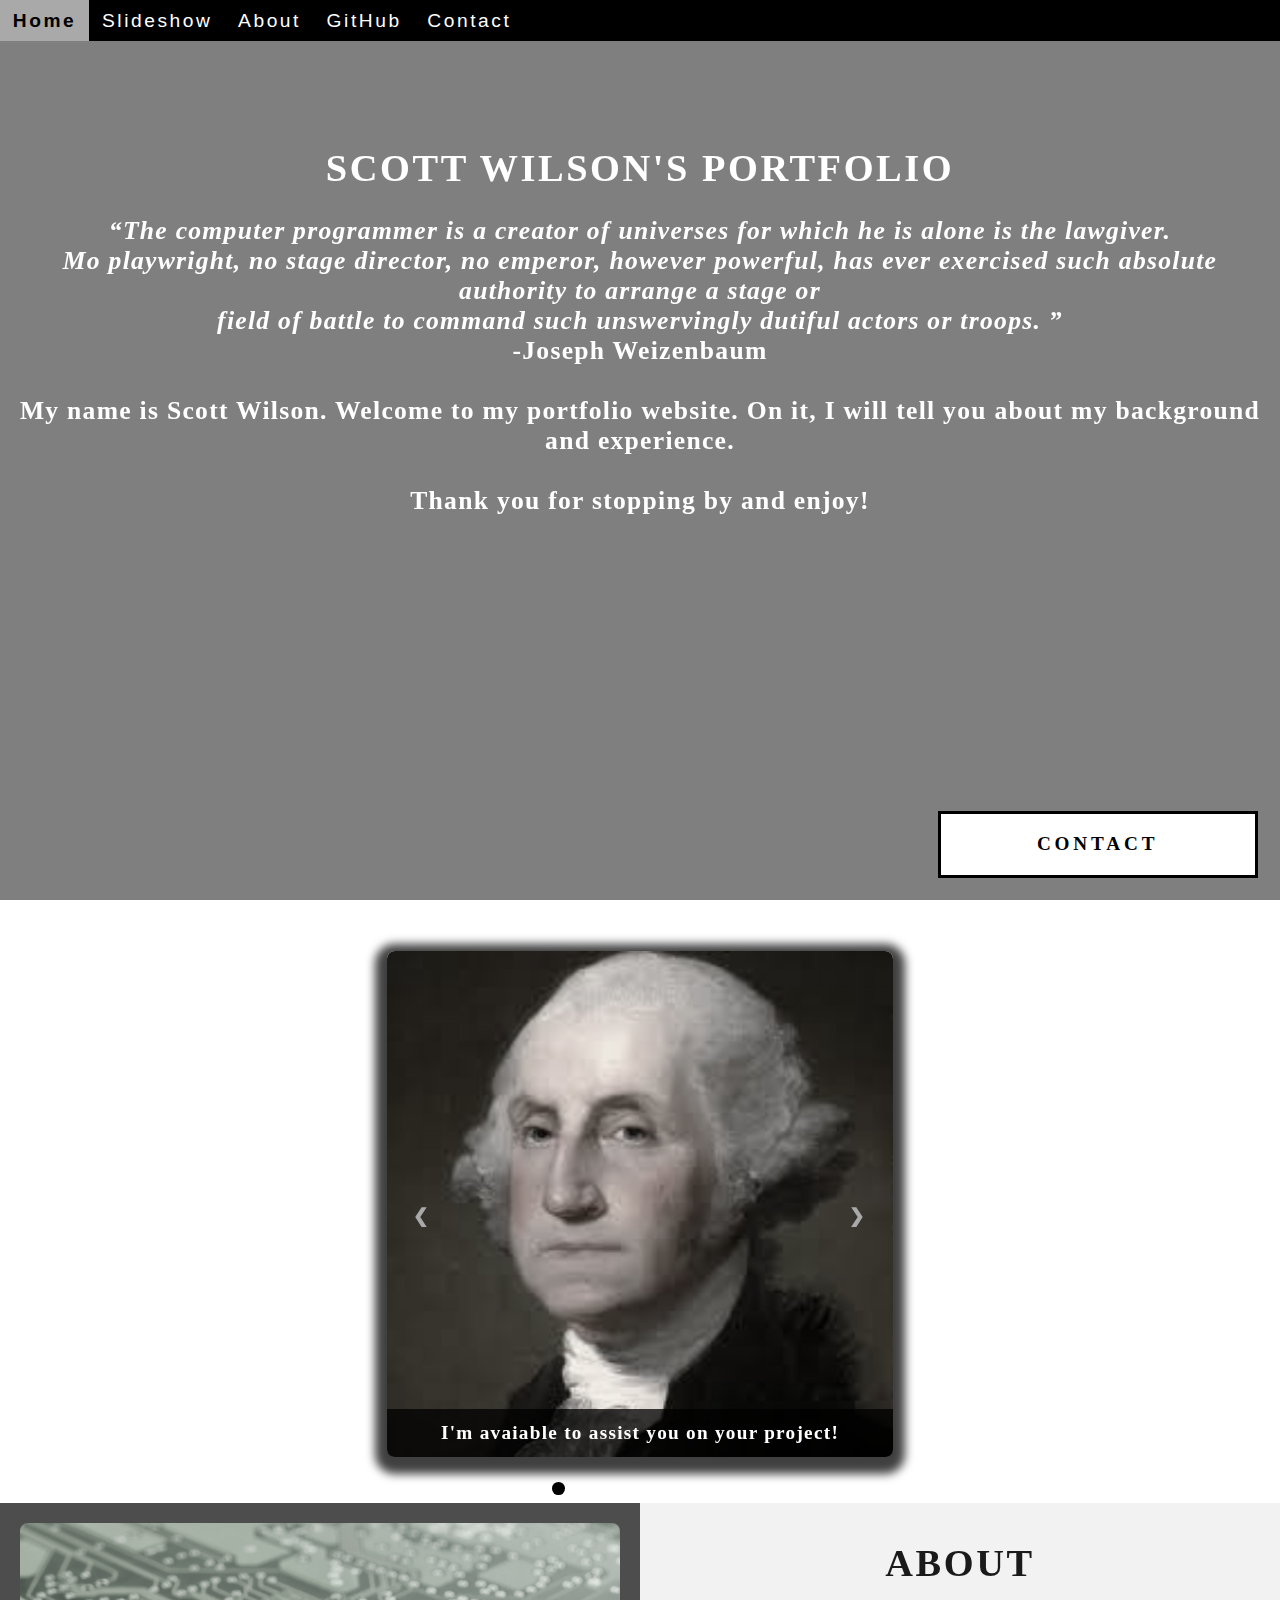
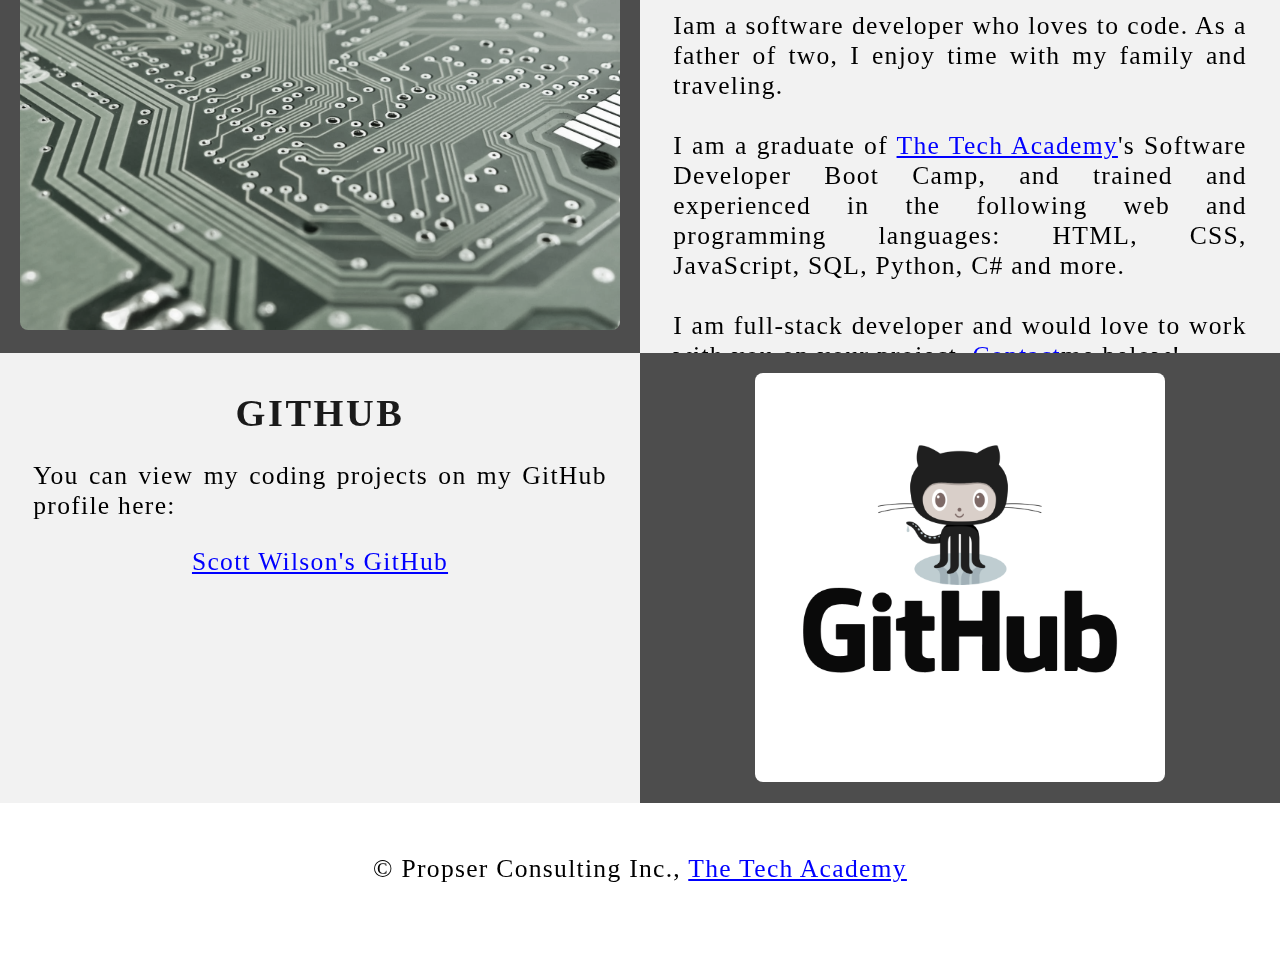
<file: PORTFOLIO UPGRADE ASSIGNMENT/index.html>
<!DOCTYPE html>
<html>

    <!--Head-->
    <head>
        <meta charset="UTF-8">
        <meta name="viewport" content="width=device-width" />
        <title>Scott Wilson</title>
        <link rel="shortcut" icon" type="img/jpg" href="images/board_electronics.png">
        <link rel="stylesheet" type="text/css" href="css/sample_portfolio.css">
    </head>

    <!--Body-->
    <body class="Background">

    <!--Navbar-->
    <div class="Navbar">
        <a class="active" href="#Home">Home</a>
    
        <!--New section added-->
        <a href="#Slideshow">Slideshow</a>
        <a href="#About">About</a>
        <a href="#GitHub">GitHub</a>

        <!--Onclick and ondblclick functions added to open and close the contact form-->
        <a onclick="openForm()" ondblclick="closeForm()" class="contact">Contact</a>
    </div>

    <!--Background video-->
    <div id="Home">
        <video autoplay muted loop id="Typing_Video">
            <source src="images/video/Typing.mp4" type="vidoe/mp4">

            <!--Display message if video fails to run-->
            Your browser does not support HTML5 video. 
        </video>
    </div>

    <!--Video text-->
    <div class="Video_Text">
        <h1 class="white-text">Scott Wilson's Portfolio</h1>
        <strong>
            <p class="center">
                <q>The computer programmer is a creator of universes for which he is alone is the lawgiver. 
                    <br>Mo playwright, no stage director, no emperor, however powerful, has ever exercised such absolute authority to arrange a stage or
                    <br>field of battle to command such unswervingly dutiful actors or troops.
                </q>
                <br> -Joseph Weizenbaum<br>
                <br>
                My name is Scott Wilson. Welcome to my portfolio website. On it, I will tell you about my background and experience.
                <br>
                <br>Thank you for stopping by and enjoy!
            </p>
        </strong>
    </div>

    <!--Slideshow section added-->
    <div id="Slideshow">
        <div id="Slideshow_Background">
            <div id="Slideshow_Container">

            <!--Slide 1 of 6-->
            <div class="mySlides fade">
                <img class="Slideshow_Images" src="images/Sqaure _Custom_ Picture.png" alt="Picture of yourself">
                <div class="text">I'm avaiable to assist you on your project!</div>
            </div>

            <!--Slide 2 of 6-->
            <div class="mySlides fade">
                <img class="Slideshow_Images" src="images/HTML_CSS_and_JavaScript.jpeg" alt="HTML, CSS and JS logos">
                <div class="text">I am a full-stack software developer,<br> trained in:<br>HTML, CSS, JavaScript,</div>
            </div>

            <!--Slide 3 of 6-->
            <div class="mySlides fade">
                <img class="Slideshow_Images" src="images/Python.png" alt="Python logo">
                <div class="text">the popular programming language Python,</div>
            </div>

            <!--Slide 4 of 6-->
            <div class="mySlides fade">
                <img class="Slideshow_Images" src="images/C_Sharp_and_Dot_NET.png" alt="C# logo">
                <div class="text">C#, .NET Framework, ASP.NET, MVC, </div>
            </div>

            <!--Slide 5 of 6-->
            <div class="mySlides fade">
                <img class="Slideshow_Images" src="images/SQL_and_Database.jpg" alt="SQL logo">
                <div class="text">back end development, database and SQL.</div>
            </div>

            <!--Slide 6 of 6-->
            <div class="mySlides fade">
                <img class="Slideshow_Images" src="images/board_electronics.png" alt="Replace with a picture of your choosing">
                <div class="text"><a class="white-text contact" onclick="openForm()">Contact me now!</a></div>
            </div>

            <!--Previous and next buttons-->
            <a class="Previous" onclick="plusSlides(-1)">&#10094;</a>
            <a class="Next" onclick="plusSlides(1)">&#10095;</a>
        </div>
        <br> <!--Adds a space between the slideshow images and the dots-->

        <!---Slideshow dots (these are antoher way for users to navigate through the slideshow)-->
        <div style="text-align: center;">
            <span class="dot" onclick="currentSlide(1)"></span>
            <span class="dot" onclick="currentSlide(2)"></span>
            <span class="dot" onclick="currentSlide(3)"></span>
            <span class="dot" onclick="currentSlide(4)"></span>
            <span class="dot" onclick="currentSlide(5)"></span>
            <span class="dot" onclick="currentSlide(6)"></span>
            <span class="dot" onclick="currentSlide(7)"></span>
        </div>
    </div>
</div>

        <!--About section-->
        <div class="Row" id="About">

            <!--Left Column-->
            <div class="Column_2">
                <img src="images/board_electronics.png" alt="Replace with a picture of your choosing">
            </div>

            <!--Right Column-->
            <div class="Column_1">
                <h1>About</h1>
                <p>Iam a software developer who loves to code. As a father of two, I enjoy time with my family and traveling.
                    <br>
                    <br>I am a graduate of <a href="https://www.learncodinganywhere.com" target="_blank">The Tech Academy</a>'s Software Developer Boot Camp, and trained and experienced in the following web and programming languages: HTML, CSS, JavaScript, SQL, Python, C# and more.
                    <br>
                    <br>I am full-stack developer and would love to work with you on your project. <a onclick="openForm()" class="contact">Contact</a>me below!
                </p>
            </div>
        </div>

        <!--GitHub section-->
        <div class="Row" id="GitHub">

            <!--Left Column-->
            <div class="Column_1">
                <h1>GitHub</h1>
                <p>You can view my coding projects on my GitHub profile here:
                    <br>
                    <p class="center"><a href="https://github.com/scottmwilson" target="_blank">Scott Wilson's GitHub</a></p>
                </p>
            </div>

            <!--Right Column-->
            <div class="Column_2">
                <a href="https://github.com/scottmwilson" target="_blank"><img src="images/GitHub.png"></a>
            </div>
        </div>

        <!--Contact Form-->
        <div id="Contact">
            <button onclick="openForm()" class="Pop_Up_Button">CONTACT</button>
            <div class="form-popup" id="myForm">
                <form action="https://formspree.io/info@learncodinganywhere.com" method="POST" class="form-container">
                    <!--Here we are using a free online service for https://formspree.io/ to send out contact form to an email address of our choosing - note: it will not run unless live on the internet, you have to push your online website firs-->
                    <h1>Contact</h1>
                    <label for="name"><b>Name</b></label>
                    <input type="text" placeholder="Type your name here" name="name" required>
                    <label for="phone"><b>Phone</b></label>
                    <input type="text" placeholder="Type your phone number here" name="name" required>
                    <label for="email"><b>Email</b></label>
                    <input type="text" placeholder="Type your email address here" name="name" required>
                    <label for="message"><b>Message</b></label>
                    <input type="text" placeholder="Type your message here" name="name" required>
                    <button type="submit" class="btn">SUBMIT</button>
                    <button type="button" class="btn cancel" onclick="closeForm()">CLOSE</button>
                </form>
            </div>
        </div>

        <!---Footer Section-->
        <footer>
            <p class="center">&copy Propser Consulting Inc., <a href="https://www.learncodinganywhere.com/" target="_blank">The Tech Academy</a></p><br>
        </footer>

        <script src="js/sample_portfolio.js"></script>

    </body>
</html>
</file>
<file: PORTFOLIO UPGRADE ASSIGNMENT/css/sample_portfolio.css>
/***** GENERAL STYLING *****/

/*Affects entire document */
html {
    scroll-behavior: smooth; /*This ensures that the page scrolling is smooth when the buttons on the nav bar is clicked */
}

/* Body */
body {
    margin: 0%; /* This ensures our site displays all the way to the edge of the browser screen */
    opacity: 1; /* This and transition affect the page loading fade in effect */
    transition: 3s opacity; /* This causes a 3 second fade in */
    letter-spacing: .2vw; /* vw is a relative measurement, 1vw is equal to 1% of the viewport width */
    font-family: Avant Garde, Helvetica;
    font-size: 1.5vw; 
    overflow-x: hidden; /* This prevents the horizontal scroll bar from appearing when the quote is hovered over */
    user-select: none; /* This prevents the text on the webpage from being highlighted by the user */
}

/* This section contributes to the fade effect for the page that occurs when the page is loaded */
body.fade-out {
    opacity: .1; /* This sets the level of opacity at the start of page load */
}

/* Heading 1 elements */
h1 {
    text-transform: uppercase; /*capitalizing all h1 headings */
    font-family: "Trebuchet MS", Optima; /* Sets the font family of all h1 headings */
    text-align: center; /* Centering all h1 elements */
    margin-top: 3%; /* Adds a small margin above h1 elements */
    color: #1a1a1a; 
}

/* Heading 1 element hover effect */
h1:hover {
    filter: grayscale(5%); /* Adds a slightly gray filter to the h1 headings when hovered over */
    transform: scale(1.1); /* When the h1 elements are hovered over they increase in size by 1.1 */
    transition: transform 1s; /* This causes the transformation to last 1 second */
}

/* Styling for Portfolio Title Text */
.white-text {
    color: #fff;/* This is used to change the color of the Portfolio Title text */
    padding-top: 10vh; /* Adds padding (equal to 10% of the viewport height) to the top of the Portfolio Title text */
}

/* Paragraph elements */
p {
    font-family: Perpetua, Rockwell Extra Bold;
    text-align: justify; /* This justifies the text within paragraph elements */
    letter-spacing: .1vw; /* This expands the text slightly */
    font-size: 2.5vw; /* Relative font sizing equal to 2.5% of the viewport width */
    padding-left: 1vw; /* Relative padding equal to 1% of the viewport width */
    padding-right: 1vw; /* Relative padding equal to 1% of the viewport width */
}

/* Paragraph element hover effect */
p:hover {
    transition: transform 1s; /* This makes the transform effect last 1 second */
	transform: scale(1.01); /* This makes the paragraphs increase slightly in size when hovered over */
}

/* Center class - this applies to all centered text */
.center {
    text-align: center; /* This center aligns the text */
}

/* Center align elements hover effect - This only affects the quote, github link, and footer */
.center:hover {
    transition: transform 2s; /* This makes the transform effect last 2 seconds */
    transform: scale(1.1); /* This makes the elements with class "center" increase in size by 1.1 when hovered over */
}

/* Anchor elements */
a {
    color: blue; /* This ensures all links are blue */
    cursor: pointer; /* This ensures all links change the mouse to a pointer when hovered over or clicked */
    text-decoration: underline; /* This ensures all links are underlined */
}

/* Quotation elements */
q {
    font-style: italic; /* Makes the quote italicized */
}

/* Image elements */
img {
    filter: grayscale(75%); /* This rids our pictures of 75% of their color */
    border-radius: 8px; /* Gives all images slightly rounded corners */
    max-width: 100%; /* Ensures all images stay within the width of their container */
    max-height: 100%; /* Ensures all images stay within the height of their container */
    display: block; /* By specifying block display we can ensure our images are able to be centered */
    margin: auto auto auto auto; /* This centers all images */
}

/* Image element hover effects */
img:hover {
	filter: grayscale(5%);  /* Brings back most of the image's color when hovered over */
}

/*Styling for footer element */
footer {
    padding: 2%; /* This gives the footer padding that is equal to 2% of the width of the element's area */
    background-color: white;
}
/***** End of General Styling *****/

/***** Navbar Styling *****/
.Navbar {
    overflow: hidden; /* This ensures that any content that overflows beyond the boundary of our nav bar is not displayed */
    background-color: black; /* This colors the navbar black */
    position: fixed; /* This keeps the navbar at the top of the screen as we scroll */
    top: 0; /* This ensures no space is displayed above the navbar */
    width: 100%; /* This makes the navbar span the entire width of the page */
    z-index: 1; /* This ensures other elements don't display over the navbar */
    -webkit-animation: moveNav 5s; /* Safari 4.0 - 8.0 */
    animation: moveNav 5s; /* This makes the moveNav animation last 5 seconds */
}

/* The animation effect for moving the nav bar in from above the left of the screen on page load */
@keyframes moveNav {
    from {left: -100vw;} /* The navbar is starting off screen to the left */
    to { left: 0vw;} /* This moves the navbar into place on the screen */
}

/*Navbar Links */
.Navbar a {
    float: left; /* This specifies that the text floats on the left on the navbar */
    display: block; /* This ensures that other text will be displayed on the same line or row, instead of a new line */
    color: white; /* This is the font color for text on our navbar */
    padding: .75vw 1vw; /* This adds padding around our text */
    text-decoration: none; /* This gets rid of the underlines under the text on our navbar */
    font-family: Avant Garde, Helvetica; /* This specifies the font family for text on our navbar */
    font-size: 1.5vw; /* This specifies the font size for text on our navbar */
    text-align: center; /* This centers the text within its container */
    position: relative; /* This sets the text relative to its normal positioning, allowing us to use the animation below */
    -webkit-animation: moveNavText 5.75s; /* Animation for Safari 4.0 - 8.0 */
    animation: moveNavText 5.75s; /* Applies the moveNavText animation for 5.75s */ 
}

/* The animation effect for moving the nav bar links in from above the top of the screen on page load */
@keyframes moveNavText {
    from {top: -100vw;} /* This sets the navbar text 100% above the viewport */
    to {top: 0vw;} /* This lowers the navbar text onto the navbar */
}

/*Navbar hover effects */
.Navbar a:hover {
    background-color: #f4f4f4; /* Defines the background color that will display when you hover over the link */
    color: black; /* This defines the font color that will display when navbar a elements are hovered over */
    font-weight: bold; /* This makes the text on the navbar bold when hovered over */
    cursor: pointer;
    transition: 0.5s ease-in; /* Creates a smooth transition for the hover trigger */
}

/* Navbar home button */
.Navbar a.active { /* This targets the a element on the navbar with the "active" class */
    background-color: darkgray;
}
/***** End of Navbar Styling *****/

/***** Video Styling *****/
/* Formatting for background video */
#Typing_Video {
    position: fixed; /* This fixes the video to the page */
    right: 0; /* This ensures there is no space between the edge of the video and the edge of the page */
    bottom: 0; /* This ensures no space between the edge of the video and the bottom of the page */
    min-width: 100%; /* This ensures the video is displayed across the full width of the page */
    z-index: -1; /* This places the video behind the other elements on the page */
}

/* Screens that are 576px and smaller will not display the background video */
@media screen and (max-width: 576px) {
    #Typing_Video {
        display: none;
    }
}

/* Texts over the video */
.Video_Text {
    background: rgba(0, 0, 0, 0.5); /* This provides a semi-transparents background for the text to sit over */
    color: white; /* Makes the font color white */
    width: 100%; /* Ensures the video-text container fills the width of the video */
    height: 100vh; /* This ensures the video-text container fills the height of the viewport so that the slideshow is not partially displayed */
    padding-top: 2vh; /* This adds padding around the video-text container so that the background goes slightly beyond the text */
    position: relative; /* This sets the text relative to its normal positioning, allowing us to use the animation below */
    -webkit-animation: moveVideoText 5.75s; /* Animation for Safari 4.0 - 8.0 */
    animation: moveVideoText 5.75s; /* moveVideoText animation set to 5.75s to match the movenavText animation */
}

/* This animation effect causes the overlay video text to move up from the bottom of the page upon page load */
@keyframes moveVideoText {
    from {top: -100vw;} /* This sets the position of the video text to above the viewport */
    to {top: 0vw;} /* This moves the video text to the normal positioning on the viewport */
}
/***** End of Video Styling *****/

/***** Slideshow Styling *****/
#Slideshow_Background {
    background: rgba(255, 255, 255, 0.35); /* This creates a slightly transparent white background that's palced over the video in the background */    
}

.mySlides{
    display: none; /* This prevents the images from being displayed, we will use JS to display these */
}

/* Slideshow section / container */
#Slideshow_Container {
    width: 39.5vw; /* Relative sizing of the container for the slidewshow set to 39.5% of the viewport width */
    height: auto; /* The height of the container is automatically adjusted based on the content it is displaying */
    padding-top: 4%; /* Adds a small padding to the top of the slideshow container */
    position: relative; /* This sets the container relative to its normal positioning */
    margin:auto; /* This will horizontally center the container on the page */
}

/* Remove the underline from the previous and next buttons on the slideshow */
#Slideshow_Container a {
    text-decoration: none;
}

/* Images contained within the slideshow */
.Slideshow_Images {
    vertical-align: middle; /* This centers the images vertically within the slideshow container */
    height: auto; /* The height of the images is automatically adjusted based on the content, ie if your images are different sizes, they will display as different sizes */
    box-shadow: 0px 5px 10px 12px rgba(0, 0, 0, .75); /* Adds a shadow around the slideshow images */
    width: 100%; /* The width of the images is automatically adjusted based on the content */
}

/* Next and previous buttons */
.Previous, .Next {
    cursor: pointer; /* Changes the mouse to a pointer when the buttons are selected */
    position: absolute; /* This makes the next and previous buttons positioned relative to the slideshow container */
    top: 50%; /* This moves the buttons up in the slideshow container */
    width: auto; /* The width of the buttons is automatically adjusted based on the content */
    padding: 2vw; /* Adds padding equal to 2% of the viewport width */
    color: darkgray; 
    font-weight: bold;
    font-size: 1.5vw;
    border-radius: 0 3px 3px 0; /* Adds a slightly rounded border on the top and bottom right corners */
    user-select: none; /* This property makes it so that the user cannot highlight the text */
    transition: 0.6s ease; /* This specifies the details of the hover transition for these elements */
}

/* Positioning the next button on the right hand side */
.Next {
    right: 0; /* This moves the next button to the right side of the slideshow container */
    border-radius: 3px 0 0 3px; /* This changes the border radius on the next button to the top and bottom left of the button */
}

/* Hover effect on slide show buttons */
.Previous:hover, .Next:hover {
    background-color: rgba(0, 0, 0, 0.8); /* Makes the background of the arrows a transparent gray color */
    color: white; /* Makes the arrows white when hovered over */
}

/* Slideshow text */
.text {
    color: white; 
    padding: 1vw;
    position: absolute; /* This ensures the text is positioned within the image */
    bottom: 0; /* This property sets the text at the bottom of the image */
    width: 100%; /* The element covers the full width of the image */
    text-align: center; /* The text is center aligned within the image */
    font-family: Perpetua, Rockwell Extra Bold;
    letter-spacing: .1vw; /* This gives slight spacing between the letters */
    font-size: 1.5vw; /* Font size is relative to the size of the viewport width */
    background-color: rgba(0, 0, 0, 0.75); /* Gives a slightly transparent black background */
    font-weight: bold;
    border-radius: 0px 0px 7px 7px; /* Gives the text background rounded corners on the bottom left and right corners */
}

/* Styling of the dots under the slideshow */
.dot {
    cursor: pointer; /* The cursor changes to pointer when hovered over the dots */
    height: 1vw; /* The dots are sized relative to the viewport width */
    width: 1vw;
    margin: .25vw; /* adds additional spacing between the dots */ 
    background-color: white; /* Makes the dots white */
    border-radius: 50%; /* Makes the dots circles by rounding each corner */
    display: inline-block; /* Allows the dots to sit next to eachother rather than on a new line */
    transition: background-color 0.6s ease; /* When clicked on the dots transition to a different color when clicked or hovered over (the affect is defined below) */
    z-index: 1; /* This ensures the dots will be displayed above any other elements */
}

/* Hover effect for slideshow dots */
.active, .dot:hover {
    background-color: black; /* Sets the color of the dots when active or hovered over */
}

/* Fading animation for slideshow */
.fade {
    animation-name: fade; /* Fade animation is defined below */
    animation-duration: 1.5s; /* The animation lasts 1.5 seconds */
    -webkit-animation-name: fade; /* Same as above for Safari 4.0-8.0 */
    -webkit-animation-duration: 1.5s;
}

@-webkit-keyframes fade {
    from {opacity: .4;} /* Image starts transparent */
    to {opacity: 1;} /* Image ends opaque */
}

@keyframes fade {
    from {opacity: .4;} /* Image starts transparent */
    to {opacity: 1;} /* Image ends opaque */
}
/***** End Slideshow Styling *****/

/***** Table Styling -  this section covers the styling of the columns and rows within the table *****/
* { /*The asterisk is a universal selector that applies this effect to all elements on the page */
    box-sizing: border-box; /* This creates a box with a border within which we will place most of our text */
} 

.Column_1 {
    float: left;
    width: 50%; /* This ensures the column takes up half of the page width */
    padding: 1.6%;
    height: 450px; /* This sets the height of the column to 400px -  this may need to be adjusted depending on the text you enter */
    background-color: #f2f2f2; /* Sets the background color of the left columns */
}

.Column_2 {
    float: left;
    width: 50%;
    padding: 1.6%;
    height: 450px;
    background-color: #4d4d4d;
}

/* This inserts something after the content of selected elements (in this case the elements with class "Row") */
.Row:after {
	content: ""; /* By leaving this blank, we are allowing the footer (covered lower down) to be displayed - removing it makes the footer overwrite a column */
	display: table; /* The display property specifies the type of display behavior; the table value tells the browser to treat the element as a table */
	clear: both; /* This clears any other elements from floating on the left or the right of an element */
}
/***** End of Table Styling *****/

/***** Contact Form Styling *****/
/* Button used to open the contact form - fixed at the bottom of the page */
.Pop_Up_Button {
    position: fixed; /* The element is positioned relative to the viewport and stays in the same location no matter what */
    bottom: 1.75vw; /* Positions the button slightly up from the bottom of the viewport */
    right: 1.75vw; /* Positions the viewport slightly right from the side of the viewport */
    width: 25vw; /* Sets the width relative to the viewport width */
    background-color: white; /* Sets the background color of the button to white */
    color: black; /* Sets the color of the button text to black */
    border: solid black; /* This makes a solid black border around the button */
    cursor: pointer; /* This changes the cursor when hovered over the button to a pointer */
    -webkit-animation: movePopup 5s; /* Animation for 5 seconds for Safari 4.0-8.0 */
    animation: movePopup 5s; /* Animation set for 5 seconds */
}

/* movePopup animation moves the button from off the right side of the screen to its fixed location on the viewport */
@keyframes movePopup {
    from {right: -40vw;} 
    to {right: 1.75vw;}
}

@-webkit-keyframes movePopup {
    from {right: -40vw;} 
    to {right: 1.75vw;}
}

/* Styling for the contact form */
.form-popup {
    z-index: 8; /* This z-index ensures the contact form shows above all other elements on the page */
    display: none; /* Set the display to none, we will use JavaScript to show the contact form */
    position: fixed; /* The form stays in the same location no matter what */
    bottom: .5vw; /* Slightly up from the bottom of the viewport */
    right: .5vw; /* Slightly in from the right side of the viewport */
}

/* Form styling */
.form-container {
    max-width: 49vw; /* Relative sizing of the form container - 49% of the viewport width */
    padding: 1vw; /* Adds padding between the form-popup and the form-container */
    background-color: white; 
}

/* Input fields */
.form-container input[type=text] {
    width: 100%; /* The input boxes completely fill the width of the form-container */
    padding: .93vw; /* Adds padding to the input boxes */
    margin: .6vw 0 .6vw 0; /* Adds space between the input boxes and the labels */
    border: none; /* Removes the border from the input boxes */
    background: Gainsboro; /* Sets the background color of the input boxes */
    font-size: 1vw; /* Relative font sizing based on the width of the viewport */
}

/* General styling for all buttons */
button {
    font-family: "Trebuchet MS", Optima;
    letter-spacing: .3vw; /* Adds slight spacing between the letters */
    font-size: 1.5vw; /* Relative sizing of text */
    font-weight: bold; 
    padding: 1.5vw; /* Adds padding to the text in the button */
    cursor: pointer; /* Changes the cursor to pointer over button elements */
    width: 100%; /* Sets the width of the buttons to 100% of their containers */
    height: auto; /* Allows the height to be resized depending on the content showing */
}

/* Hover effect for contact and submit buttons */
button:hover, .form-container .btn:hover {
    color: white; /* This makes the text in the buttons white when hovered over */
    background-color: black; /* The background of the button changes to black when hovered over */
    transition-duration: 1s; /* This makes the transition last 1 second */
    -webkit-transition-duration: 1s; /* For Safari 4.0-8.0 */
    border-color: silver; /* The border turns silver when the button is hovered over */
}

/* Submit button */
.form-container .btn {
    background-color: white; 
    color: black;
    border-color: black;
    margin-bottom: 1vh; /* Adds space between the submit button and the close button */
}

/* Close button */
.form-container .cancel {
    background-color: black;
    color: white;
    border-color: gray;
}

/* Styling for close button on hover */
.form-container .cancel:hover {
    color: white;
    background-color: darkred;
    transition-duration: 1s;
    -webkit-transition-duration: 1s;
    border-color: black;
}
/***** End of Contact Form Styling *****/

/***** Media Query Section *****/
/*Media rules for paragraph font size for different screen sizes*/
@media screen and (max-width: 527px) {
    p {
        font-size: 3.75vw;
    }
}

@media screen and (min-width: 528px) and (max-width: 660px) {
    p {
        font-size: 3.5vw;
    }
}

@media screen and (min-width: 661px) and (max-width: 799px) {
    p {
        font-size: 2.75vw;
    }
}

@media screen and (min-width: 800px) and (max-width: 924px) {
    p {
        font-size: 2.5vw;
    }
}

@media screen and (min-width: 925px) and (max-width: 1050px) {
    p {
        font-size: 2.25vw;
    }
}

@media screen and (min-width: 1051px) and (max-width: 1310px) {
    p {
        font-size: 2vw;
    } 
}

@media screen and (min-width: 1311px) and (max-width: 1535px) {
    p {
        font-size: 1.75vw;
    }
}

@media screen and (min-width: 1536px) and (max-width: 2269px) {
    p {
        font-size: 1.5vw;
    }
}

@media screen and (min-width: 2270px) {
    p {
        font-size: 1.35vw;
    }
}

/*Media rule for navbar links for different screen sizes*/
/* Screens 1080px and smaller will display navbar links equally distributed */
@media screen and (max-width: 1080px) {
    .Navbar a{
        width: 20%; /* This sets each navbar link to 1/5 of the navbar */
        font-size: 2.5vw;
    }
}

/* Media rules to enlarge the font of the white text for smaller screens */
@media screen and (max-width: 1080px) {
    .quote{
        font-size: 3.5vw;
    }

    .white-text {
        font-size: 4.5vw;
    }
}

/* Media rules to increase the size of the columns for larger screens */
@media screen and (min-width: 1725px) {
    .Column_1 {
        height: 550px;
    }
    .Column_2 {
        height: 550px;
    }
}


/*Media rule to remove margin-top from h1 elements for extra large screens (so that the paragraph text fits in the column*/
@media screen and (min-width: 2000px) {
    h1{
        margin-top: 0;
    }
}
/***** End of Media Query Section *****/
</file>
